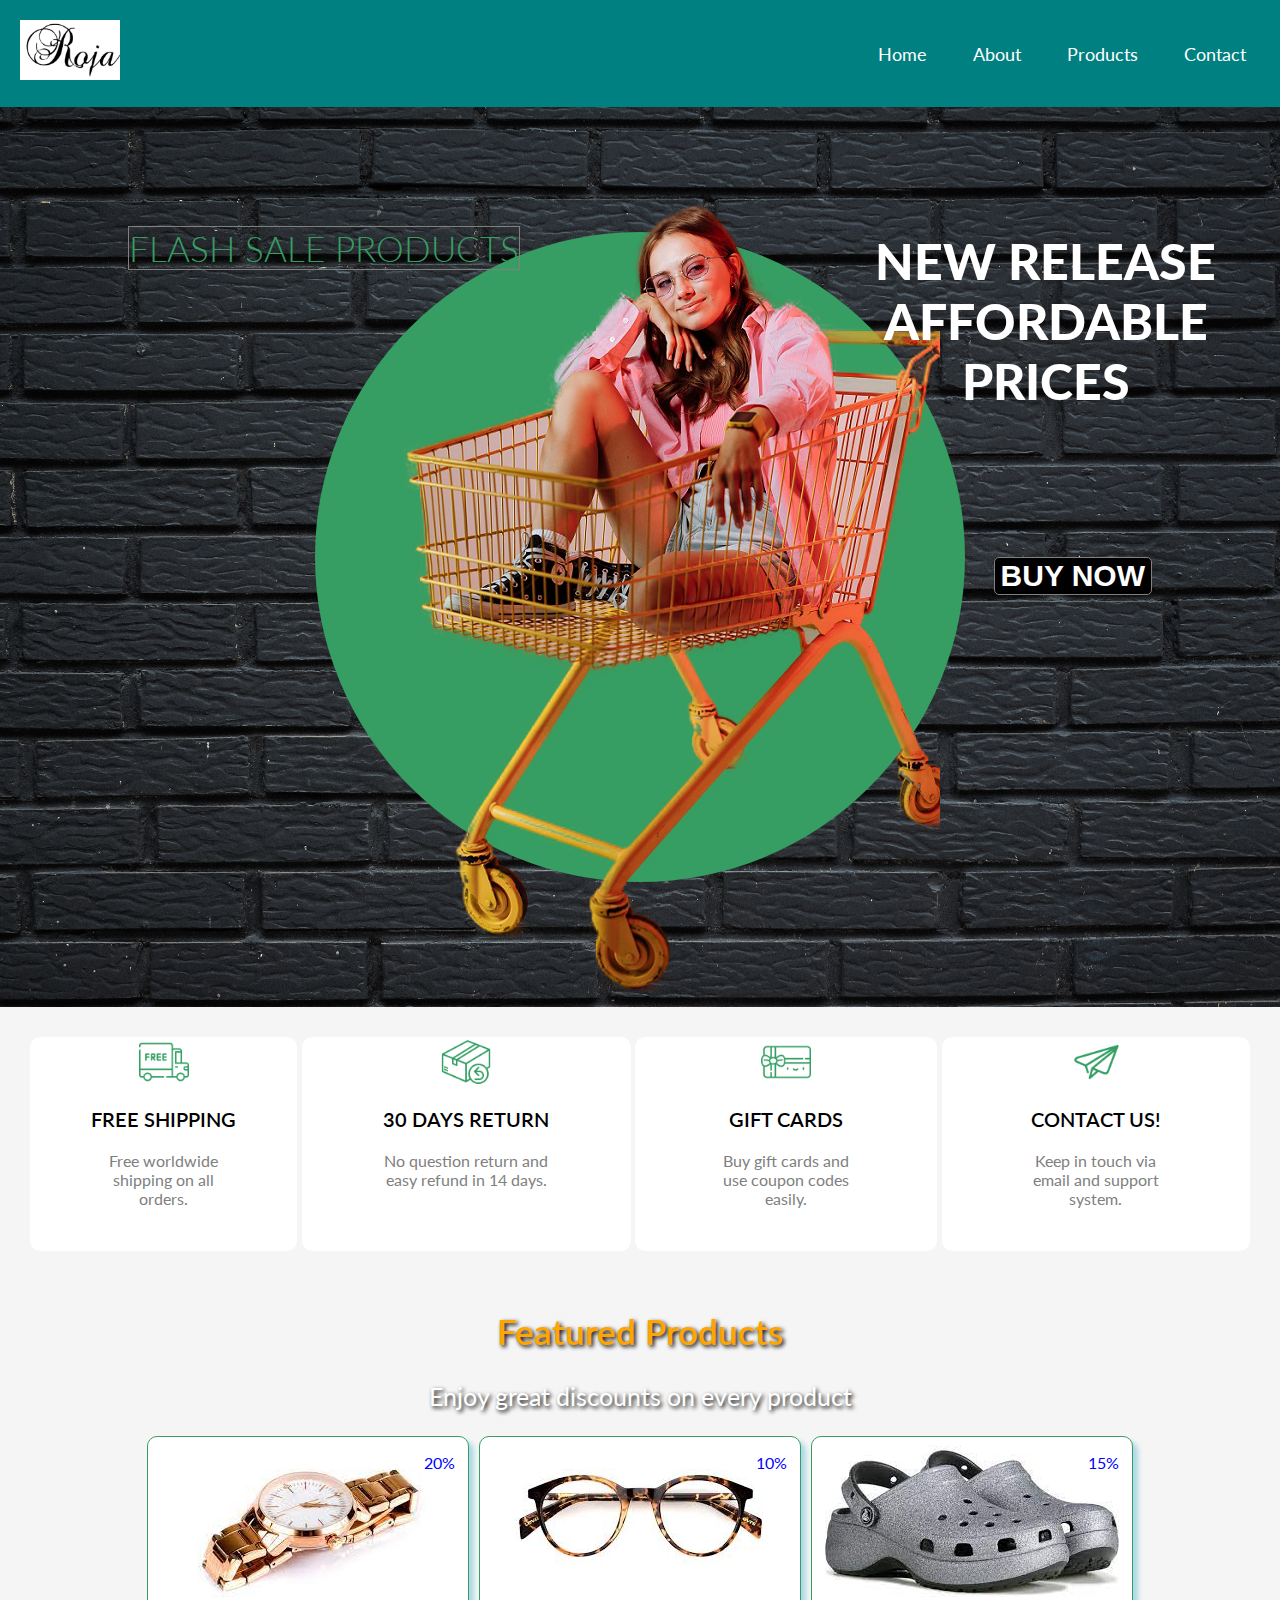
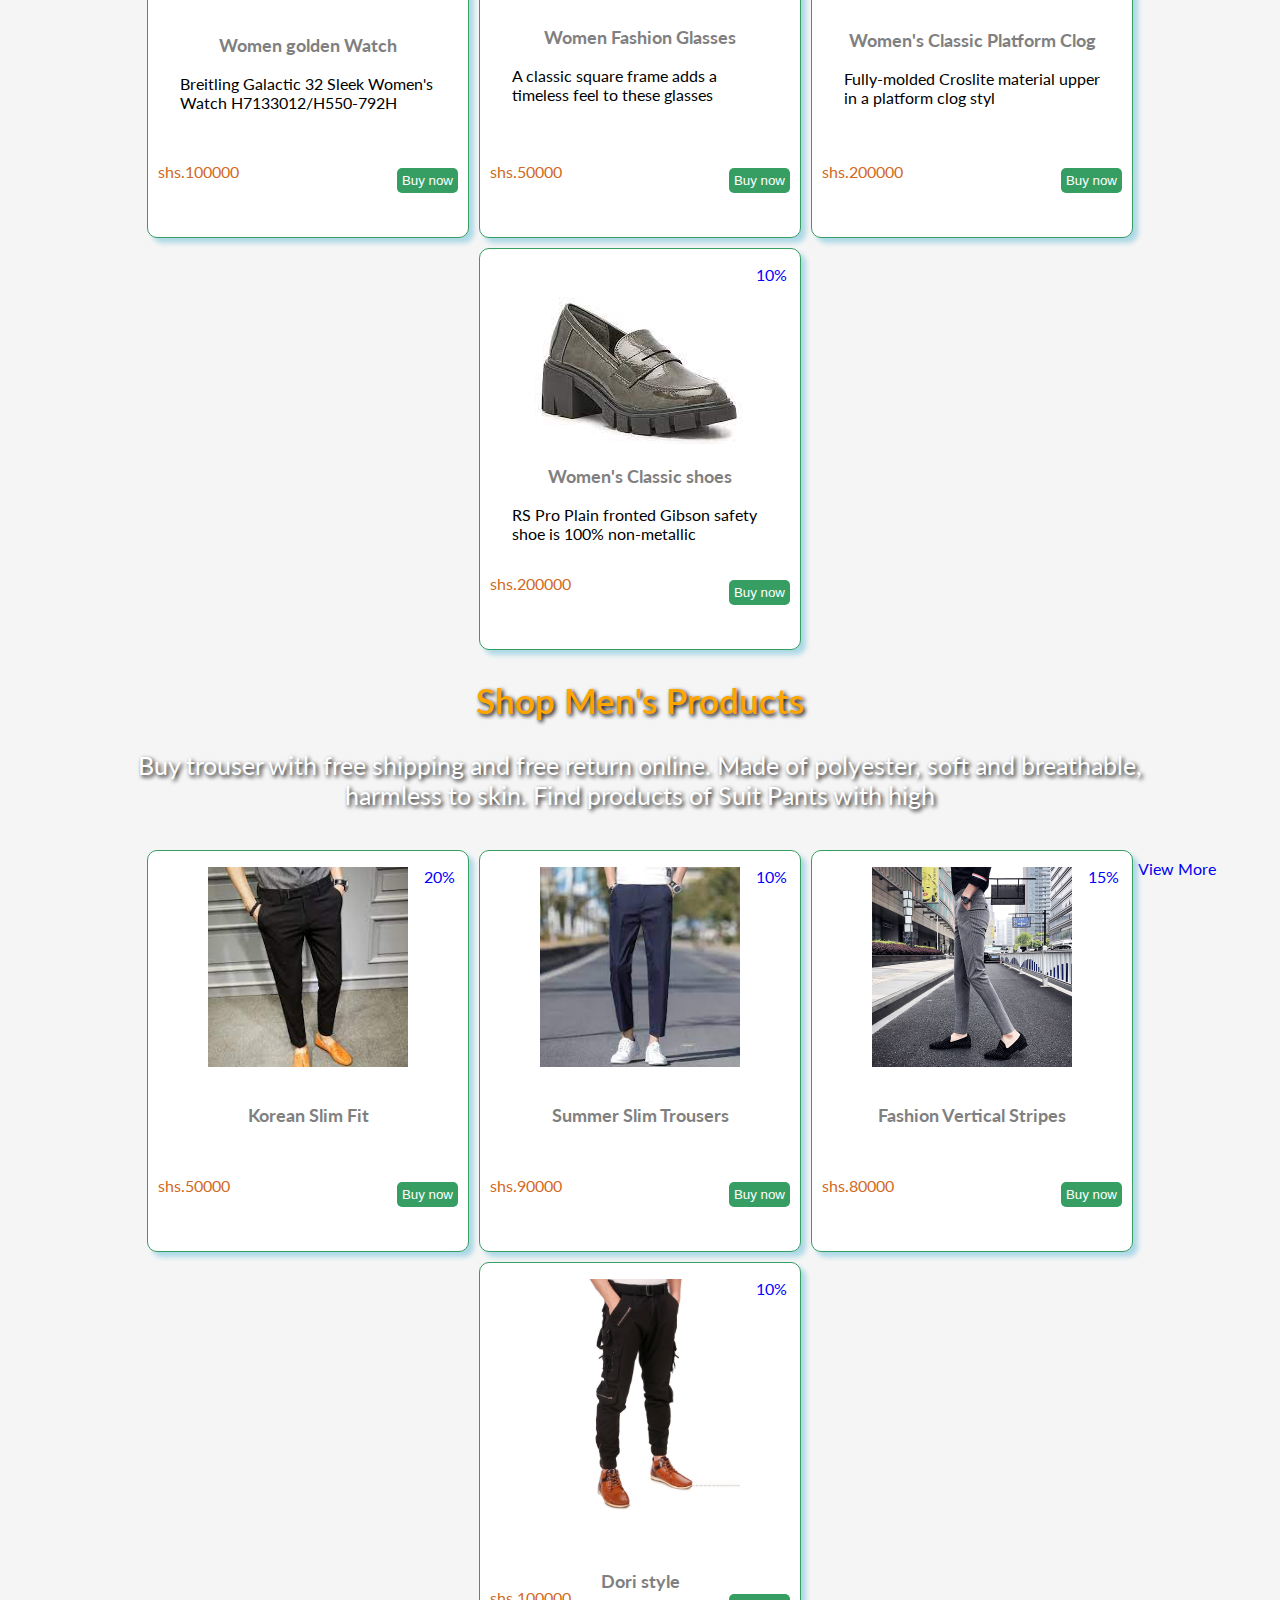
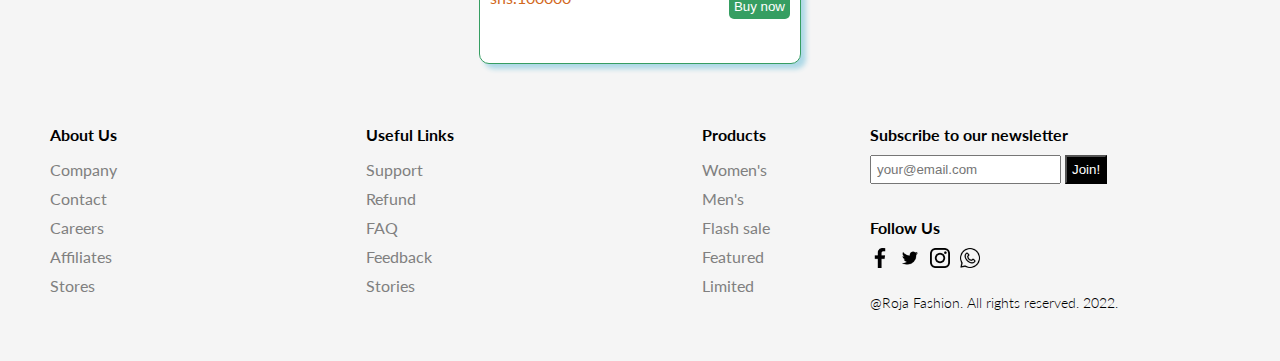
<file: index.html>
<!doctype html>
<html lang="en">
  <head>
    <meta charset="utf-8">
    <meta name="viewport" content="width=device-width, initial-scale=1">
    <link rel="shortcut icon" href="/img/fav/logo.ico" type="image/x-icon">
    <link href="https://fonts.googleapis.com/css2?family=Lato:ital,wght@0,100;0,300;0,400;0,700;0,900;1,100;1,300;1,400;1,700;1,900&display=swap" rel="stylesheet">
    <link rel="stylesheet" href="nav.css">
    <title>ROGER SHOP</title>
    <link rel="stylesheet" href="index.css">
  </head>
  <body>
    <!-- nav -->
    <nav class="navbar">

        <div class="logo">
            <img src="img/logo.png" alt="logo" width="100">
        </div>
        <ul class="nav-links">
          
          <input type="checkbox" id="checkbox_toggle" />
          <label for="checkbox_toggle" class="hamburger">&#9776;</label>

          <div class="menu">
            <li><a href="index.html">Home</a></li>
            <li><a href="about.html">About</a></li>
            <li class="services">
            <a>Products</a>
            <ul class="dropdown">
                <li><a href="mens.html">Men Products</a></li>
                <li><a href="women.html">Women Product</a></li>
                <li><a href="/">Featured Products</a></li>
            </ul>
            </li>
            <li><a href="contact.html">Contact</a></li>
        </div>
        </ul>
    </nav>

      <!-- hero -->
      <div class="slider">
        <div class="sliderWrapper">
            <div class="sliderItem">
                <img src="img/woman-in-cart.png" alt="" class="sliderImg">
                <div class="sliderBg"></div>
                <h1 class="sliderTitle">NEW RELEASE <br> AFFORDABLE <br> PRICES</h1>
                <h2 class="sliderPrice">FLASH SALE PRODUCTS</h2>
                <a href="#product">
                    <button class="buyNow">BUY NOW</button>
                </a>
            </div>
        </div>
    </div>

    <!-- Features -->

    <div class="features">
        <div class="feature">
            <img src="img/shipping.png" alt="" class="featureIcon">
            <span class="featureTitle">FREE SHIPPING</span>
            <span class="featureDesc">Free worldwide shipping on all orders.</span>
        </div>
        <div class="feature">
            <img class="featureIcon" src="img/return.png" alt="">
            <span class="featureTitle">30 DAYS RETURN</span>
            <span class="featureDesc">No question return and easy refund in 14 days.</span>
        </div>
        <div class="feature">
            <img class="featureIcon" src="img/gift.png" alt="">
            <span class="featureTitle">GIFT CARDS</span>
            <span class="featureDesc">Buy gift cards and use coupon codes easily.</span>
        </div>
        <div class="feature">
            <img class="featureIcon" src="img/contact.png" alt="">
            <span class="featureTitle">CONTACT US!</span>
            <span class="featureDesc">Keep in touch via email and support system.</span>
        </div>
    </div>

    <!-- Featured products -->

    <div class="featured-products" id="featured-products">
        <div class="feature-wrapper">
        <h2>Featured products</h2>
        <p>Enjoy great discounts on every product</p>
        </div>
        <!-- products -->
        <div class="featured-wrapper" id="featured-wrapper"> 
        </div>
    </div>

    <!-- Men Products -->
    <div class="men-products" id="men-products">
        <div class="men-header">
            <h2>Shop Men's products</h2>
            <p>Buy trouser with free shipping and free return online. Made of polyester, soft and breathable, harmless to skin. Find products of Suit Pants with high</p>
        </div>
        <div class="viewMore"><a href="mens.html">View More</a></div>
        <!-- products -->
        <div class="men-wrapper" id="men-wrapper"> 
        </div>
    </div>

    <footer>
        <div class="footerLeft">
            <div class="footerMenu">
                <h1 class="fMenuTitle">About Us</h1>
                <ul class="fList">
                    <li class="fListItem">Company</li>
                    <li class="fListItem">Contact</li>
                    <li class="fListItem">Careers</li>
                    <li class="fListItem">Affiliates</li>
                    <li class="fListItem">Stores</li>
                </ul>
            </div>
            <div class="footerMenu">
                <h1 class="fMenuTitle">Useful Links</h1>
                <ul class="fList">
                    <li class="fListItem">Support</li>
                    <li class="fListItem">Refund</li>
                    <li class="fListItem">FAQ</li>
                    <li class="fListItem">Feedback</li>
                    <li class="fListItem">Stories</li>
                </ul>
            </div>
            <div class="footerMenu">
                <h1 class="fMenuTitle">Products</h1>
                <ul class="fList">
                    <li class="fListItem">Women's</li>
                    <li class="fListItem">Men's</li>
                    <li class="fListItem">Flash sale</li>
                    <li class="fListItem">Featured</li>
                    <li class="fListItem">Limited</li>
                </ul>
            </div>
        </div>
        <div class="footerRight">
            <div class="footerRightMenu">
                <h1 class="fMenuTitle">Subscribe to our newsletter</h1>
                <div class="fMail">
                    <input type="text" placeholder="your@email.com" class="fInput">
                    <button class="fButton">Join!</button>
                </div>
            </div>
            <div class="footerRightMenu">
                <h1 class="fMenuTitle">Follow Us</h1>
                <div class="fIcons">
                    <img src="img/facebook.png" alt="" class="fIcon">
                    <img src="img/twitter.png" alt="" class="fIcon">
                    <img src="img/instagram.png" alt="" class="fIcon">
                    <img src="img/whatsapp.png" alt="" class="fIcon">
                </div>
            </div>
            <div class="footerRightMenu">
                <span class="copyright">@Roja Fashion. All rights reserved. 2022.</span>
            </div>
        </div>
    </footer>

    <script src="js/index.js"></script>
</html>
</file>
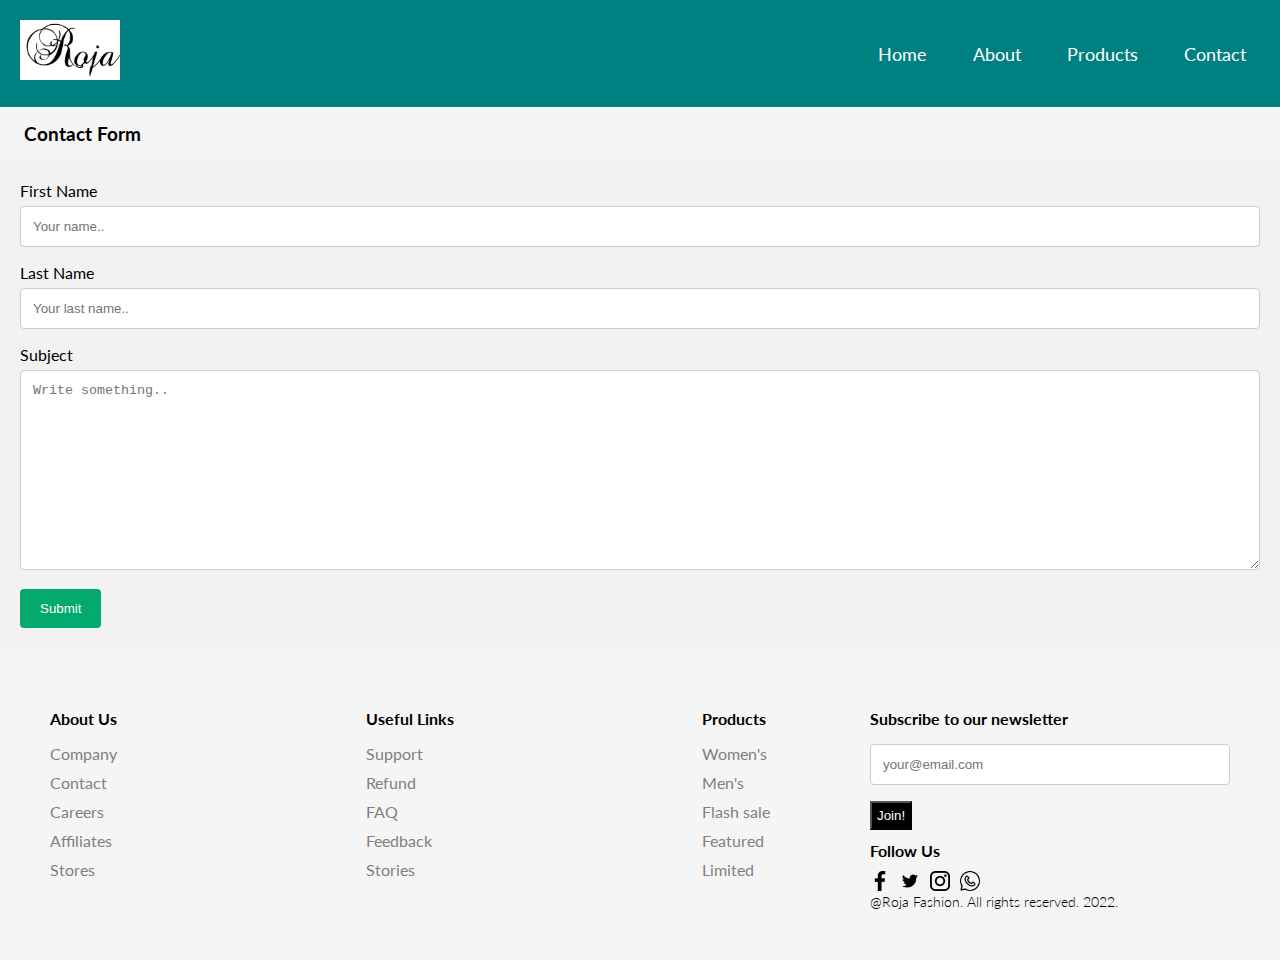
<file: contact.html>
<!DOCTYPE html>
<html>
    <head>
        <meta charset="utf-8">
        <meta name="viewport" content="width=device-width, initial-scale=1">
        <link rel="shortcut icon" href="img/fav/logo.ico" type="image/x-icon">
        <link href="https://fonts.googleapis.com/css2?family=Lato:ital,wght@0,100;0,300;0,400;0,700;0,900;1,100;1,300;1,400;1,700;1,900&display=swap" rel="stylesheet">
        <link rel="stylesheet" href="nav.css">
        <link rel="stylesheet" href="css/contact.css">
        <link rel="stylesheet" href="index.css">
        <title>ROGER SHOP</title>
    </head>
    <body>

        <!-- nav -->
        <nav class="navbar">

            <div class="logo">
                <img src="img/logo.png" alt="logo" width="100">
            </div>
            <ul class="nav-links">
              
              <input type="checkbox" id="checkbox_toggle" />
              <label for="checkbox_toggle" class="hamburger">&#9776;</label>
    
              <div class="menu">
                <li><a href="index.html">Home</a></li>
                <li><a href="about.html">About</a></li>
                <li class="services">
                <a>Products</a>
                <ul class="dropdown">
                    <li><a href="mens.html">Men Products</a></li>
                    <li><a href="women.html">Women Product</a></li>
                    <li><a href="/">Featured Products</a></li>
                </ul>
                </li>
                <li><a href="contact.html">Contact</a></li>
            </div>
            </ul>
        </nav>

        <h3>Contact Form</h3>

        <div class="container-contact">
            <form action="/action_page.php">
                <label for="fname">First Name</label>
                <input type="text" id="fname" name="firstname" placeholder="Your name..">

                <label for="lname">Last Name</label>
                <input type="text" id="lname" name="lastname" placeholder="Your last name..">


                <label for="subject">Subject</label>
                <textarea id="subject" name="subject" placeholder="Write something.." style="height:200px"></textarea>

                <input type="submit" value="Submit">
            </form>
        </div>

        <footer>
            <div class="footerLeft">
                <div class="footerMenu">
                    <h1 class="fMenuTitle">About Us</h1>
                    <ul class="fList">
                        <li class="fListItem">Company</li>
                        <li class="fListItem">Contact</li>
                        <li class="fListItem">Careers</li>
                        <li class="fListItem">Affiliates</li>
                        <li class="fListItem">Stores</li>
                    </ul>
                </div>
                <div class="footerMenu">
                    <h1 class="fMenuTitle">Useful Links</h1>
                    <ul class="fList">
                        <li class="fListItem">Support</li>
                        <li class="fListItem">Refund</li>
                        <li class="fListItem">FAQ</li>
                        <li class="fListItem">Feedback</li>
                        <li class="fListItem">Stories</li>
                    </ul>
                </div>
                <div class="footerMenu">
                    <h1 class="fMenuTitle">Products</h1>
                    <ul class="fList">
                        <li class="fListItem">Women's</li>
                        <li class="fListItem">Men's</li>
                        <li class="fListItem">Flash sale</li>
                        <li class="fListItem">Featured</li>
                        <li class="fListItem">Limited</li>
                    </ul>
                </div>
            </div>
            <div class="footerRight">
                <div class="footerRightMenu">
                    <h1 class="fMenuTitle">Subscribe to our newsletter</h1>
                    <div class="fMail">
                        <input type="text" placeholder="your@email.com" class="fInput">
                        <button class="fButton">Join!</button>
                    </div>
                </div>
                <div class="footerRightMenu">
                    <h1 class="fMenuTitle">Follow Us</h1>
                    <div class="fIcons">
                        <img src="img/facebook.png" alt="" class="fIcon">
                        <img src="img/twitter.png" alt="" class="fIcon">
                        <img src="img/instagram.png" alt="" class="fIcon">
                        <img src="img/whatsapp.png" alt="" class="fIcon">
                    </div>
                </div>
                <div class="footerRightMenu">
                    <span class="copyright">@Roja Fashion. All rights reserved. 2022.</span>
                </div>
            </div>
        </footer>

    </body>
</html>
</file>
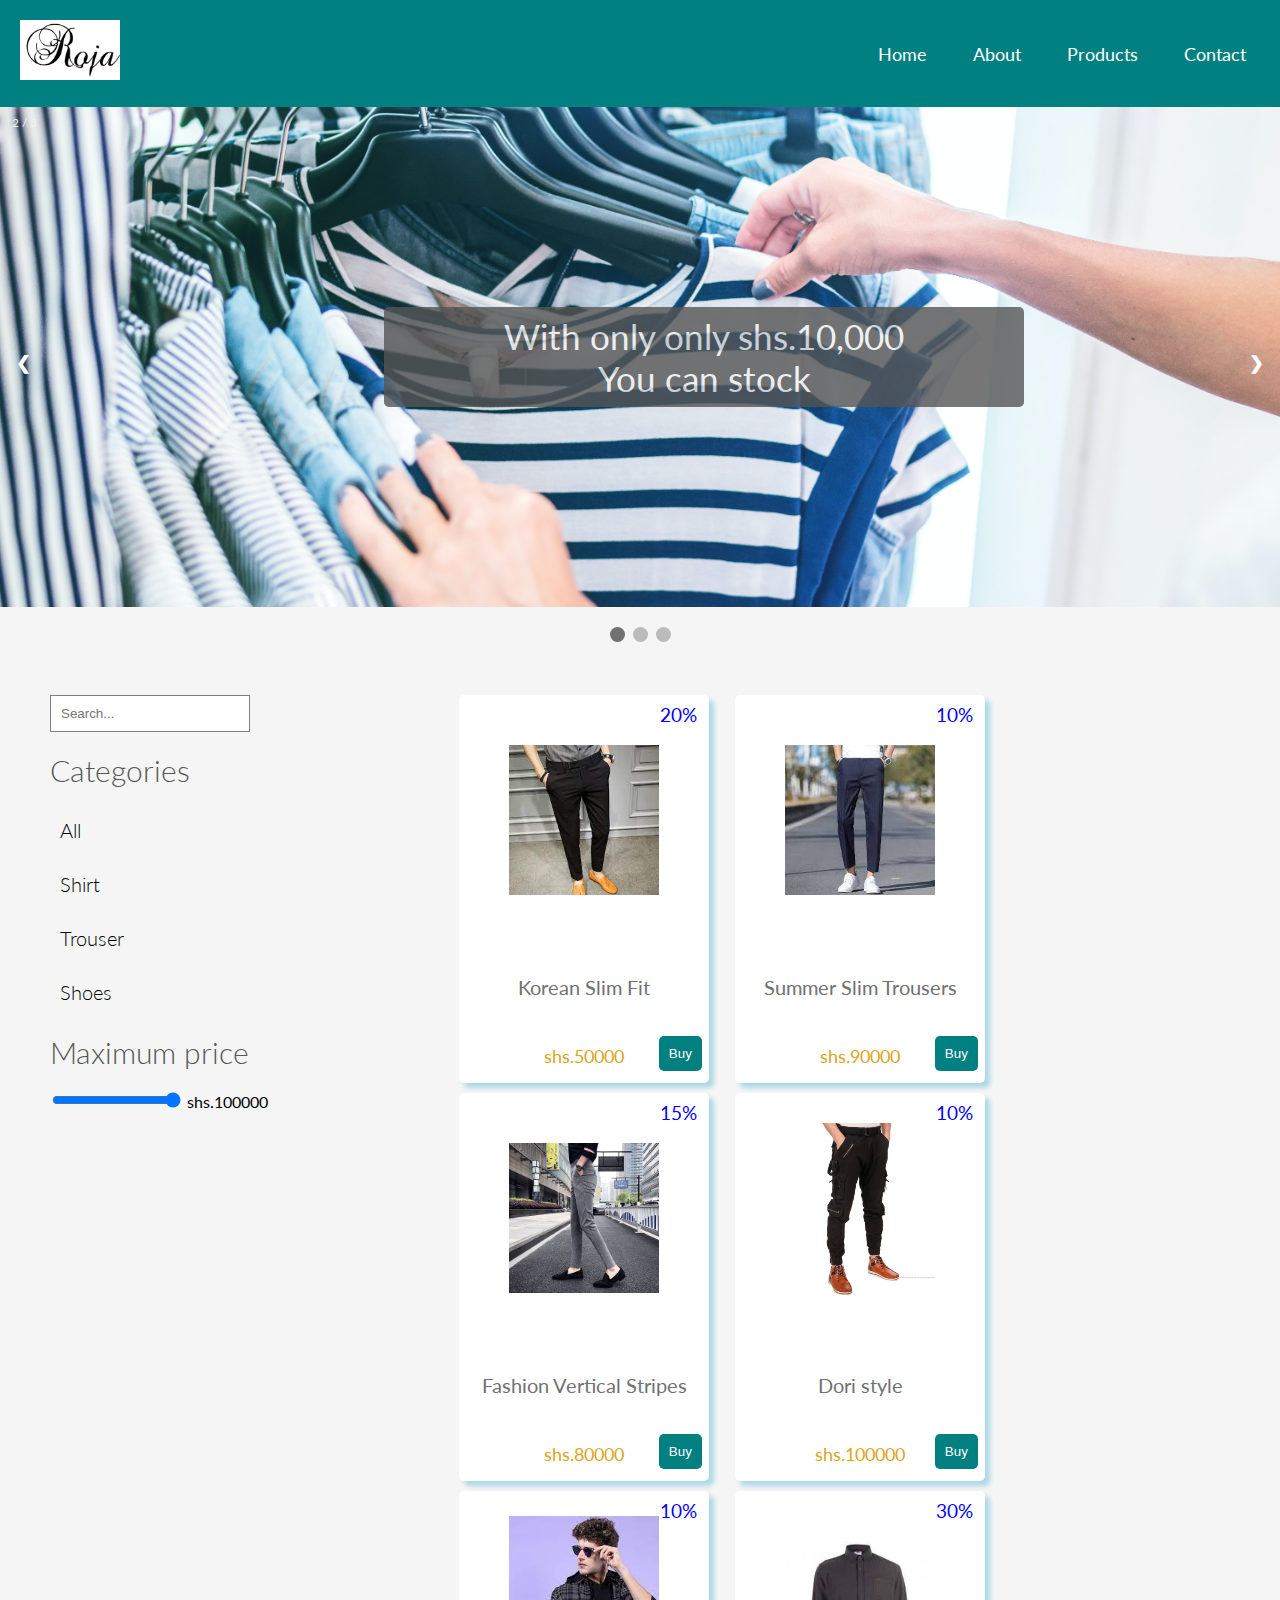
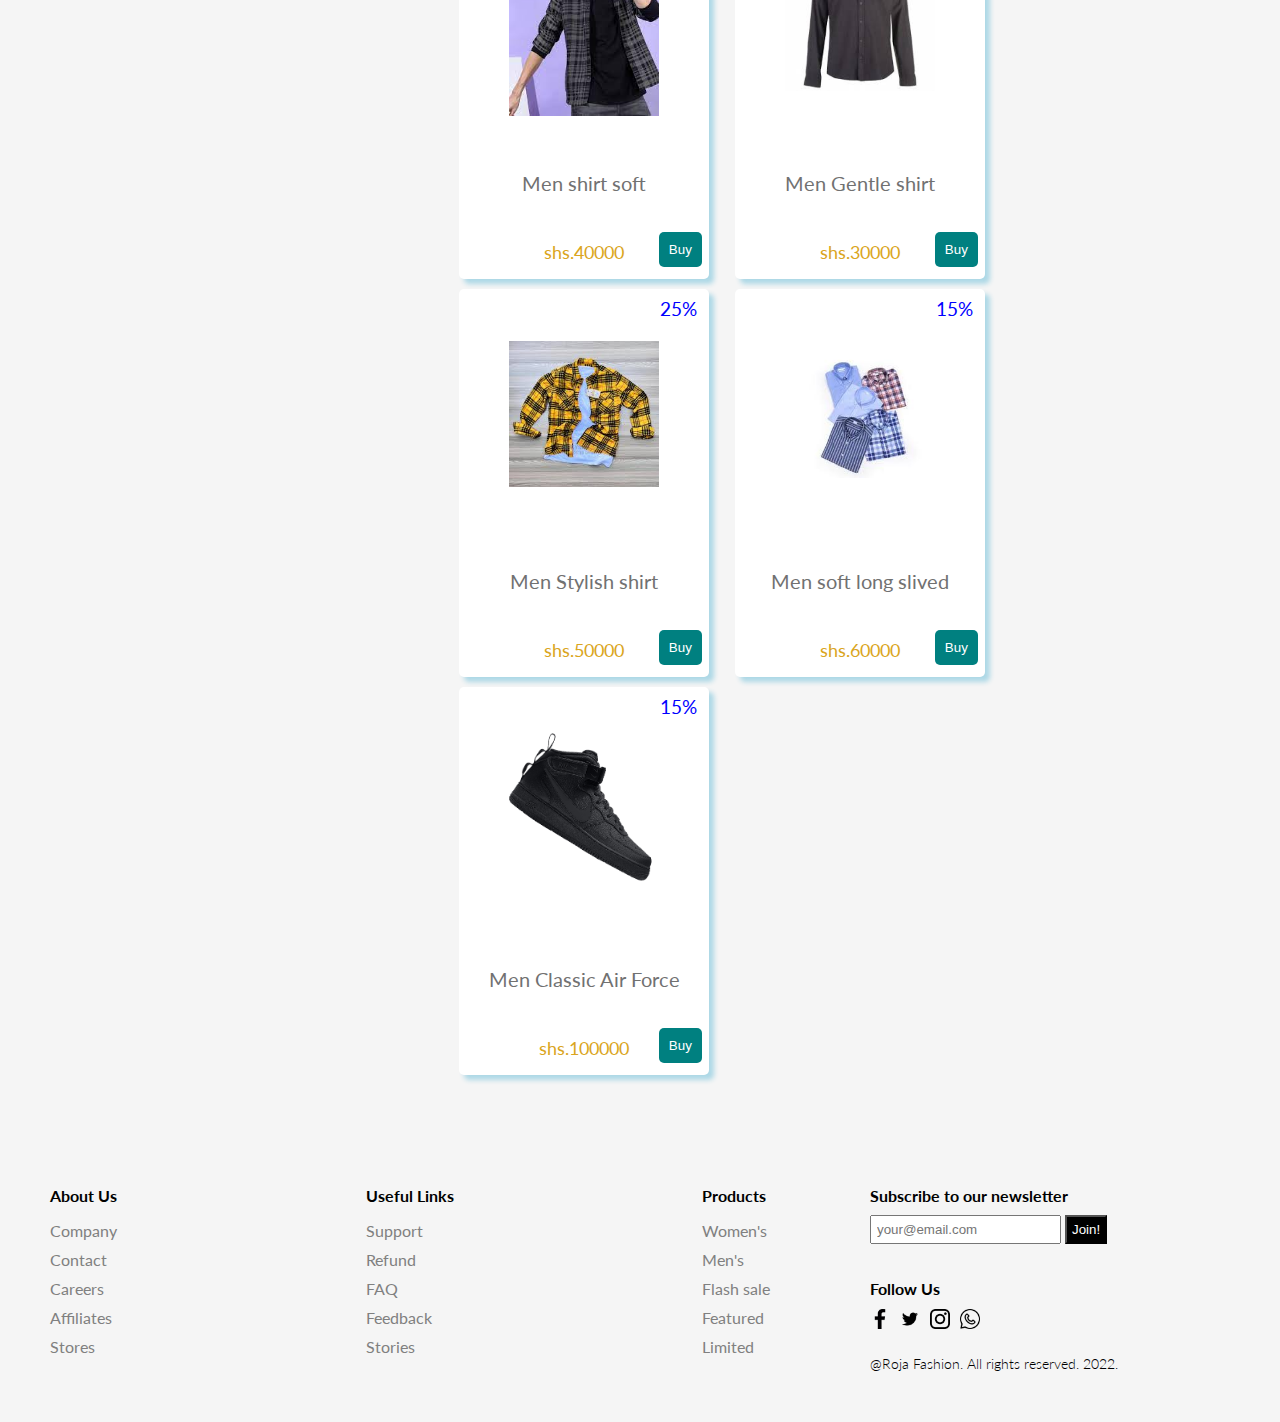
<file: women.html>
<!DOCTYPE html>
<html>
    <head>
        <meta charset="utf-8">
        <meta name="viewport" content="width=device-width, initial-scale=1">
        <link rel="shortcut icon" href="img/fav/logo.ico" type="image/x-icon">
        <link href="https://fonts.googleapis.com/css2?family=Lato:ital,wght@0,100;0,300;0,400;0,700;0,900;1,100;1,300;1,400;1,700;1,900&display=swap" rel="stylesheet">
        <link rel="stylesheet" href="css/mens.css">
        <link rel="stylesheet" href="nav.css">
        <link rel="stylesheet" href="index.css">
        <title>ROGER SHOP</title>
    </head>
    <body>

        <!-- nav -->
        <nav class="navbar">

            <div class="logo">
                <img src="img/logo.png" alt="logo" width="100">
            </div>
            <ul class="nav-links">
            
            <input type="checkbox" id="checkbox_toggle" />
            <label for="checkbox_toggle" class="hamburger">&#9776;</label>

            <div class="menu">
                <li><a href="index.html">Home</a></li>
                <li><a href="about.html">About</a></li>
                <li class="services">
                <a>Products</a>
                <ul class="dropdown">
                    <li><a href="mens.html">Men Products</a></li>
                    <li><a href="women.html">Women Product</a></li>
                    <li><a href="/">Featured Products</a></li>
                </ul>
                </li>
                <li><a href="contact.html">Contact</a></li>
            </div>
            </ul>
        </nav>
        

        <!-- Slider Start -->
        <div class="slideshow-container">

            <div class="mySlides fade">
                <div class="numbertext">1 / 3</div>
                <img src="img/new/becca-mchaffie-Fzde_6ITjkw-unsplash.jpg" >
                <div class="text">Check out Our awesome <br> Women's Collection</div>
            </div>

            <div class="mySlides fade">
                <div class="numbertext">2 / 3</div>
                <img src="img/new/artem-beliaikin-GLg0z5z8EQU-unsplash.jpg" >
                <div class="text">With only only shs.10,000 <br> You can stock</div>
            </div>

            <div class="mySlides fade">
                <div class="numbertext">3 / 3</div>
                <img src="img/new/nathan-dumlao-lvWw_G8tKsk-unsplash.jpg" >
                <div class="text">With unlimited <br> payment Methods</div>
            </div>

            <a class="prev" id="prevSlide">❮</a>
            <a class="next" id="nextSlide">❯</a>

        </div>
        <br>

        <div style="text-align:center">
            <span class="dot" id="dot1"></span> 
            <span class="dot" id="dot2"></span> 
            <span class="dot" id="dot3"></span> 
        </div>
        <!-- Slider end -->

        <!-- Product Start -->

        <div class="men-products-container">
            <div class="leftMenu">
                <input type="text" class="search-input-men" placeholder="Search...">
                <h1>Categories</h1>
                <div class="cats">
                </div>
                <h1>Maximum price</h1>
                <div class="range-price">
                    <input type="range" class="priceRange">
                    <span class="priceValue">shs.10000</span>
                </div>
            </div>
            <div class="menContent">
                <div class="productsMen">
                </div>
            </div>
        </div>

        <footer>
            <div class="footerLeft">
                <div class="footerMenu">
                    <h1 class="fMenuTitle">About Us</h1>
                    <ul class="fList">
                        <li class="fListItem">Company</li>
                        <li class="fListItem">Contact</li>
                        <li class="fListItem">Careers</li>
                        <li class="fListItem">Affiliates</li>
                        <li class="fListItem">Stores</li>
                    </ul>
                </div>
                <div class="footerMenu">
                    <h1 class="fMenuTitle">Useful Links</h1>
                    <ul class="fList">
                        <li class="fListItem">Support</li>
                        <li class="fListItem">Refund</li>
                        <li class="fListItem">FAQ</li>
                        <li class="fListItem">Feedback</li>
                        <li class="fListItem">Stories</li>
                    </ul>
                </div>
                <div class="footerMenu">
                    <h1 class="fMenuTitle">Products</h1>
                    <ul class="fList">
                        <li class="fListItem">Women's</li>
                        <li class="fListItem">Men's</li>
                        <li class="fListItem">Flash sale</li>
                        <li class="fListItem">Featured</li>
                        <li class="fListItem">Limited</li>
                    </ul>
                </div>
            </div>
            <div class="footerRight">
                <div class="footerRightMenu">
                    <h1 class="fMenuTitle">Subscribe to our newsletter</h1>
                    <div class="fMail">
                        <input type="text" placeholder="your@email.com" class="fInput">
                        <button class="fButton">Join!</button>
                    </div>
                </div>
                <div class="footerRightMenu">
                    <h1 class="fMenuTitle">Follow Us</h1>
                    <div class="fIcons">
                        <img src="img/facebook.png" alt="" class="fIcon">
                        <img src="img/twitter.png" alt="" class="fIcon">
                        <img src="img/instagram.png" alt="" class="fIcon">
                        <img src="img/whatsapp.png" alt="" class="fIcon">
                    </div>
                </div>
                <div class="footerRightMenu">
                    <span class="copyright">@Roja Fashion. All rights reserved. 2022.</span>
                </div>
            </div>
        </footer>

        <!-- Js -->
        <script src="js/mens.js">
        </script>

    </body>
</html>
</file>
<file: nav.css>
html {
    scroll-behavior: smooth;
}

 body {
    font-family: 'Lato', sans-serif;
    margin: 0;
    padding: 0;
    background-color: #f5f5f5 !important;
}

a {
    text-decoration: none;
}
li {
    list-style: none;
}

.navbar {
    position: relative;
    display: flex;
    align-items: center;
    justify-content: space-between;
    padding: 20px;
    background-color: teal;
    color: #fff;
}
.nav-links a {
    color: #fff;
}
/* LOGO */
.logo {
    font-size: 32px;
}
/* NAVBAR MENU */
.menu {
    display: flex;
    gap: 1em;
    font-size: 18px;
}
.menu li:hover {
    background-color: #4c9e9e;
    border-radius: 5px;
    transition: 0.3s ease;
}
.menu li {
    padding: 5px 14px;
}
/* DROPDOWN MENU */
.services {
    position: relative; 
}
.dropdown {
    background-color: rgb(1, 139, 139);
    padding: 1em 0;
    position: absolute; /*WITH RESPECT TO PARENT*/
    display: none;
    border-radius: 8px;
    top: 35px;
    z-index: 2;
}
.dropdown li + li {
    margin-top: 10px;
}
.dropdown li {
    padding: 0.5em 1em;
    width: 8em;
    text-align: center;
}
.dropdown li:hover {
    background-color: #4c9e9e;
}
.services:hover .dropdown {
    display: block;
}

/*RESPONSIVE NAVBAR MENU STARTS*/
/* CHECKBOX HACK */
input[type=checkbox]{
    display: none;
   } 
   /*HAMBURGER MENU*/
   .hamburger {
    display: none;
    font-size: 24px;
    user-select: none;
   }
   /* APPLYING MEDIA QUERIES */
   @media (max-width: 768px) {
    .navbar {
        z-index: 100;
    }
   .menu { 
    display:none;
    position: absolute;
    background-color:teal;
    right: 0;
    left: 0;
    text-align: center;
    padding: 16px 0;
   }
   .menu li:hover {
    display: inline-block;
    background-color:#4c9e9e;
    transition: 0.3s ease;
   }
   .menu li + li {
    margin-top: 12px;
   }
   input[type=checkbox]:checked ~ .menu{
    display: block;
   }
   .hamburger {
    display: block;
   }
   .dropdown {
    left: 50%;
    top: 30px;
    transform: translateX(35%);
   }
   .dropdown li:hover {
    background-color: #4c9e9e;
   }
   }
</file>
<file: index.css>
html {
    scroll-behavior: smooth;
 }

 /* https://bennettfeely.com/clippy/ */
 
 body {
    font-family: 'Lato', sans-serif;
    margin: 0;
    padding: 0;
    background-color: #f5f5f5 !important;
}

.slider {
    background: url("/img/nordwood-themes-9a58YsGiTPk-unsplash.jpg");
    background-size: cover;
    background-repeat: no-repeat;
    overflow: hidden;
}

.sliderWrapper {
    display: flex;
    width: 100vw;
    height: auto;
    transition: all 1s ease-in-out;
}

.sliderItem {
    width: 100vw;
    display: flex;
    align-items: center;
    justify-content: center;
    position: relative;
}

.sliderImg {
    z-index: 1;
}

.sliderBg {
    width: 650px;
    height: 650px;
    border-radius: 50%;
    position: absolute;
}
.sliderTitle {
    position: absolute;
    color: white;
    top: 10%;
    right: 5%;
    font-weight: 900;
    text-align: center;
    font-size: 50px;
    z-index: 1;
}

.sliderPrice {
    position: absolute;
    color: white;
    top: 10%;
    left: 10%;
    font-weight: 300;
    text-align: center;
    font-size: 35px;
    border: 1px solid grey;
    z-index: 1;
}

.buyNow {
    position: absolute;
    color: white;
    background-color: black;
    top: 50%;
    right: 10%;
    font-weight: 700;
    font-size: 30px;
    cursor: pointer;
    border: 1px solid grey;
    border-radius: 5px;
    z-index: 1;
}

.buyNow:hover {
    background-color: white;
    color: black;
}

.sliderItem:nth-child(1) .sliderBg {
    background-color: #369e62;
}

.sliderItem:nth-child(1) .sliderPrice {
    color: #369e62;
}

.featured-products-wrapper {
    display: flex;
    flex-direction: row;
    align-items: center;
    justify-content: center;
    flex-wrap: wrap;
    gap: 10px;
}

.single-feature-product {
    width: 320px;
    border: 1px solid #369e62;
    height: 400px;
    justify-content: center;
    text-align: center;
    background-color: white ;
    position: relative;
    box-shadow: 5px 5px 5px lightblue;
    border-radius: 10px;
}

.single-feature-product .productDiscount {
    color: blue;
    position: absolute;
    top: 0;
    right: 4%;
}

.single-feature-product .productDesc {
    color: #000;
    text-align: left;
    width: 80%;
    margin: 0 auto;
}

.single-feature-product .productPrice {
    color: chocolate;
    position: absolute;
    bottom: 10%;
    left: 10px;
}

.single-feature-product button {
    position: absolute;
    bottom: 11%;
    right: 10px;
    border: none;
    color: white;
    background-color: #369e62;
    padding: 5px;
    border-radius: 5px;
}

.single-feature-product button:hover {
    color: black;
    background-color: wheat;
}

.single-feature-product h3 {
    font-size: 18px;
    color: gray;
}

.feature-wrapper {
    text-align: center;
}

.feature-wrapper h2 {
    color: orange;
    font-size: 35px;
    text-transform: capitalize;
    font-weight: 600;
    text-shadow: 2px 2px 4px #000000;
}

.feature-wrapper p {
    font-size: 25px;
    font-weight: 400;
    color: white;
    text-shadow: 2px 2px 4px #000000;
}
.men-header {
    text-align: center;
}
.men-header h2 {
    color: orange;
    font-size: 35px;
    text-transform: capitalize;
    font-weight: 600;
    text-shadow: 2px 2px 4px #000000;
}

.men-feature-product img {
    width: 200px;
    margin: 1rem 0;
}

.viewMore {
  position: absolute;
  margin: 2rem auto;
  top: 15%;
  right: 5%;
  color: blue;
  cursor: pointer;
}
.men-products {
  position: relative;
}
.men-header p {
    font-size: 25px;
    font-weight: 400;
    color: white;
    width: 80%;
    margin: 1rem auto 2.5rem auto;
    text-shadow: 2px 2px 4px #000000;
}

.hide-desc {
    display: none;
}
#desc-men {
    position: absolute;
    justify-content: center;
    top: 40%;
    left: 10%;
    background-color: #000;
    color: white;
    padding: 10px 5px;
    opacity: 80%;
}

footer {
    display: flex;
  }
  
  .footerLeft {
    flex: 2;
    display: flex;
    justify-content: space-between;
    padding: 50px;
  }
  
  .fMenuTitle {
    font-size: 16px;
  }
  
  .fList {
    padding: 0;
    list-style: none;
  }
  
  .fListItem {
    margin-bottom: 10px;
    color: gray;
    cursor: pointer;
  }
  
  .footerRight {
    flex: 1;
    padding: 50px;
    display: flex;
    flex-direction: column;
    justify-content: space-between;
  }
  
  .fInput {
    padding: 5px;
  }
  
  .fButton {
    padding: 5px;
    background-color: black;
    color: white;
  }
  
  .fIcons{
    display: flex;
  }
  
  .fIcon{
    width: 20px;
    height: 20px;
    margin-right: 10px;
  }
  
  .copyright{
    font-weight: 300;
    font-size: 14px;
  }

  .features {
    display: flex;
    align-items: center;
    justify-content: space-between;
    padding: 30px;
  }
  
  .feature {
    display: flex;
    flex-direction: column;
    align-items: center;
    text-align: center;
    border-radius: 10px;
    background-color: white;
  }
  .feature:hover{
    box-shadow: 5px 5px 5px lightblue;
  }
  
  .featureIcon {
    width: 50px;
    height: 50px;
  }
  
  .featureTitle {
    font-size: 20px;
    font-weight: 600;
    margin: 20px;
  }
  
  .featureDesc {
    color: gray;
    width: 50%;
    height: 100px;
  }

  @media screen and (max-width:768px) {
  
    .slider{
      clip-path: none;
    }
  
    .sliderImg{
      width: 90%;
    }
  
    .sliderBg{
      width: 90%;
      height: 90%;
    }
  
    .sliderTitle{
      display: none;
    }
  
    .sliderPrice{
      top: 0;
      left: 0;
      font-size: medium;
      background-color: lightgrey;
    }

    .viewMore {
      top: 13%;
      right: 3%;
    }
  
    .buyButton{
      right: 0;
      top: 0;
    }
  
    .features{
      flex-direction: column;
    }
  
    footer{
      flex-direction: column;
      align-items: center;
    }
  
    .footerLeft{
      padding: 20px;
      width: 90%;
    }
  
    .footerRight{
      padding: 20px;
      width: 90%;
      align-items: center;
      background-color: whitesmoke;
    }
  }
</file>
<file: css/contact.css>
html {
    scroll-behavior: smooth;
    box-sizing: border-box;
}

 body {
    font-family: 'Lato', sans-serif;
    margin: 0;
    padding: 0;
    background-color: #f5f5f5 !important;
}

h3 {
    margin: 1rem 1.5rem;
}

input[type=text], select, textarea {
    width: 100%;
    padding: 12px;
    border: 1px solid #ccc;
    border-radius: 4px;
    box-sizing: border-box;
    margin-top: 6px;
    margin-bottom: 16px;
    resize: vertical;
  }
  
  input[type=submit] {
    background-color: #04AA6D;
    color: white;
    padding: 12px 20px;
    border: none;
    border-radius: 4px;
    cursor: pointer;
  }
  
  input[type=submit]:hover {
    background-color: #45a049;
  }
  
  .container-contact {
    border-radius: 5px;
    background-color: #f2f2f2;
    padding: 20px;
  }
</file>
<file: css/mens.css>
html {
  scroll-behavior: smooth;
}

* {
  box-sizing: border-box;
}

body {
  font-family: 'Lato', sans-serif;
  margin: 0;
  padding: 0;
  background-color: #f5f5f5 !important;
}

.mySlides {
    display: none
}
.mySlides img {
    vertical-align: middle;
    width: 100%;
    height: 500px;
    object-fit: cover;
}


/* Slideshow container */
.slideshow-container {
  width: 100%;
  position: relative;
  margin: auto;
}

/* Next & previous buttons */
.prev, .next {
  cursor: pointer;
  position: absolute;
  top: 50%;
  width: auto;
  padding: 16px;
  margin-top: -22px;
  color: white;
  font-weight: bold;
  font-size: 18px;
  transition: 0.6s ease;
  border-radius: 0 3px 3px 0;
  user-select: none;
}

/* Position the "next button" to the right */
.next {
  right: 0;
  border-radius: 3px 0 0 3px;
}

/* On hover, add a black background color with a little bit see-through */
.prev:hover, .next:hover {
  background-color: rgba(0,0,0,0.8);
}

/* Caption text */
.text {
  color: #f2f2f2;
  font-size: 15px;
  padding: 8px 12px;
  position: absolute;
  bottom: 40%;
  width: 100%;
  text-align: center;
  font-size: 35px;
  background-color: #555;
  opacity: 80%;
  width: 50%;
  height: 100px;
  left: 30%;
  text-align: center;
  border-radius: 5px;
}

/* Number text (1/3 etc) */
.numbertext {
  color: #f2f2f2;
  font-size: 12px;
  padding: 8px 12px;
  position: absolute;
  top: 0;
}

/* The dots/bullets/indicators */
.dot {
  cursor: pointer;
  height: 15px;
  width: 15px;
  margin: 0 2px;
  background-color: #bbb;
  border-radius: 50%;
  display: inline-block;
  transition: background-color 0.6s ease;
}

.active, .dot:hover {
  background-color: #717171;
}

/* Fading animation */
.fade {
  animation-name: fade;
  animation-duration: 1.5s;
}

/* MenProductsCSS */

.men-products-container {
  display: flex;
  padding: 50px;
}

.leftMenu {
  flex: 2;
}

.leftMenu .search-input-men {
  padding: 10px;
  width: 200px;
  border: 1px solid gray;
}

.leftMenu h1 {
  font-size: 30px;
  color: #555;
  font-weight: 300;
}

.leftMenu .cats {
  display: flex;
  flex-direction: column;
  gap: 10px;
}

.leftMenu .cats .cat {
  font-size: 20px;
  font-weight: 300;
  padding: 10px;
  cursor: pointer;
  text-transform: capitalize;
}

.menContent {
  flex: 4;
}

.menContent .productsMen {
  display: flex;
  flex-wrap: wrap;
  gap: 10px;
}

.menContent .productsMen .productMen {
  position: relative;
  width: 250px;
  display: flex;
  flex-direction: column;
  gap: 30px;
  align-items: center;
  border-radius: 5px;
  background-color: white;
  box-shadow: 5px 5px 5px lightblue;
  margin: 0 0 0 1rem;
}

.menContent .productsMen .productMen img {
  width: 150px;
  height: 250px;
  object-fit: contain;
}

.menContent .productsMen .productMen .productDiscount {
  position: absolute;
  right: 5%;
  top: 2%;
  color: blue;
  font-size: 19px;
}

.menContent .productsMen .productMen .productMenPrice {
  color: goldenrod;
  font-size: 18px;
  margin: 1rem auto;
}

.menContent .productsMen .productMen .productMenName {
  font-size: 20px;
  color: #717171;
}

.menContent .productsMen .productMen .productButton {
  position: absolute;
  bottom: 3%;
  right: 3%;
  padding: 10px;
  border: none;
  border-radius: 5px;
  background-color: teal;
  color: white;
  cursor: pointer;
}

.menContent .productsMen .productMen .productButton:hover {
  background-color: white;
  color: black;
  padding: 8px;
}

@keyframes fade {
  from {opacity: .4} 
  to {opacity: 1}
}

/* On smaller screens, decrease text size */
@media only screen and (max-width: 300px) {
  .prev, .next,.text {font-size: 11px}
}
</file>
